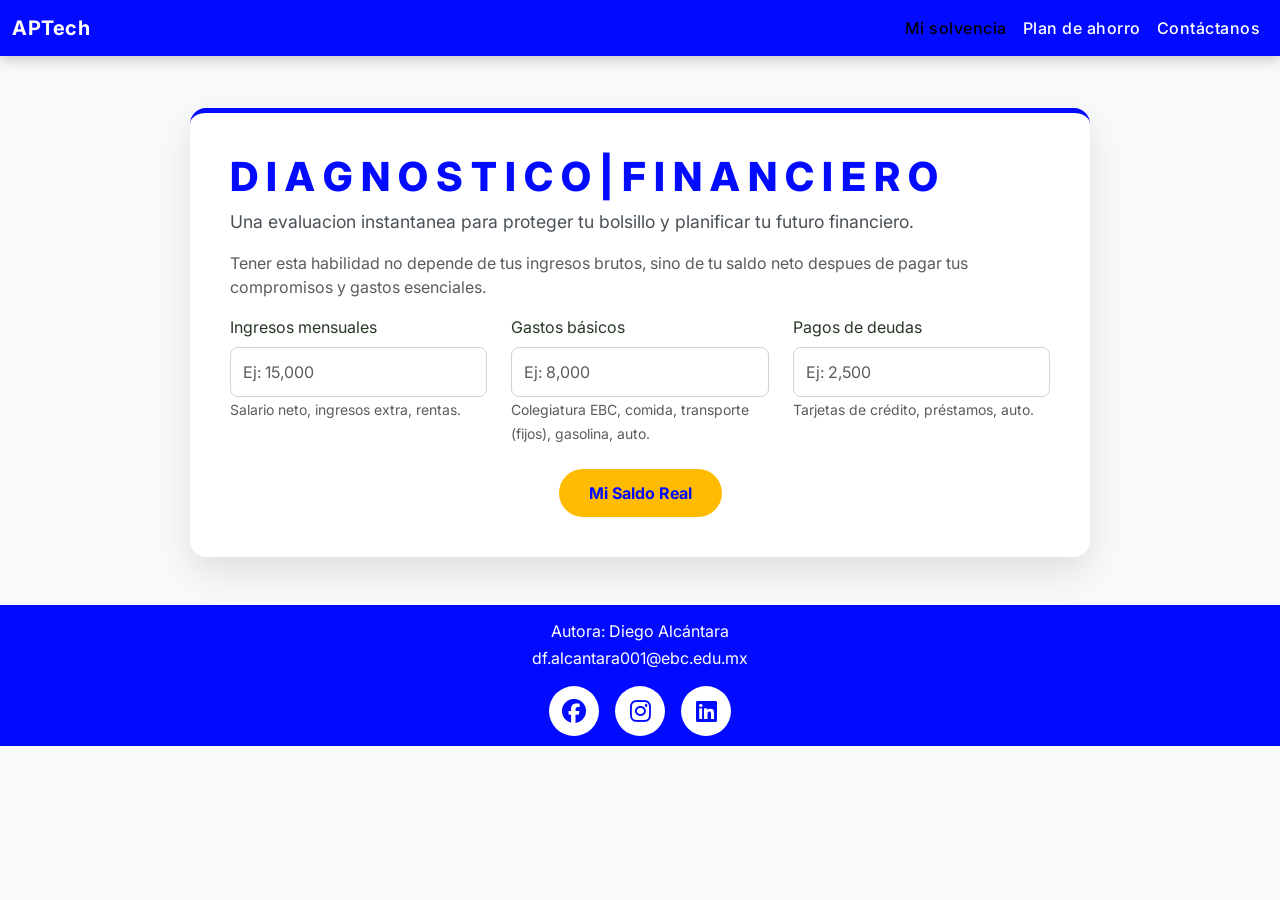
<file: index.html>
<!DOCTYPE html>
<html lang="es">
<head>
    <meta charset="UTF-8">
  <meta name="description" content="Calculadora para evaluar el estado financiero de una persona">
  <meta name="keywords" content="Finanzas, Presupuesto, Salario, gastos, Ahorro">
  <meta name="author" content="Diego Alcántara">
  <meta name="viewport" content="width=device-width, initial-scale=1.0">

  <!-- Enlce externo para conectarse con el css utilizando Boostrap-->
  <link href="https://cdn.jsdelivr.net/npm/bootstrap@5.3.8/dist/css/bootstrap.min.css" rel="stylesheet">

   <!-- Iconos (FontAwesome) para ilustrar las categorías -->
    <link rel="stylesheet" href="https://cdnjs.cloudflare.com/ajax/libs/font-awesome/6.4.0/css/all.min.css">

  <link href="https://fonts.googleapis.com/css2?family=Inter:wght@300;400;600;700&amp;display=swap" rel="stylesheet">
  
  <!-- Enlace al style.css para aplicar estilos personalizados -->
  <link rel="stylesheet" href="style.css">
<title>Calculadora | APTech</title>

</head>

<!-- INICIA el CUERPO DE LA PAGINA-->
<body>
<nav class="navbar navbar-expand-lg navbar-custom fixed-top">
        <div class="container-fluid">
            <!-- Marca de la Aplicación -->
            <a class="navbar-brand" href="#">APTech</a> <!-- aquí 
            vamos agregar un logo -->
            
            <!-- Botón de Toggler: Ahora abre el Offcanvas en móvil -->
            <button class="navbar-toggler" type="button" data-bs-toggle="offcanvas" data-bs-target="#offcanvasMenu" aria-controls="offcanvasMenu" aria-label="Toggle navigation">
                <span class="navbar-toggler-icon"></span>
            </button>
            
            <!-- Menú de Desktop: Solo visible cuando el navbar está expandido (>= lg) -->
            <div class="collapse navbar-collapse" id="navbarNavDesktop">
                <ul class="navbar-nav ms-auto">
                    <li class="nav-item">
                        <a class="nav-link active" aria-current="page" href="#calculadora">Mi solvencia</a>
                    </li>
                    <li class="nav-item">
                        <a class="nav-link" href="index1.html">Plan de ahorro</a>
                    </li>
                    <li class="nav-item">
                        <a class="nav-link" href="#contacto">Contáctanos</a>
                    </li>
                </ul>
            </div>
        </div>
    </nav>

<!--Menu de OFFCANVAS para cuando la pantalla sea pequeña se despligue en el lateral-->
<div class="offcanvas offcanvas-end" tabindex="-1" id="offcanvasMenu" aria-labelledby="offcanvasMenuLabel">
      <div class="offcanvas-header"> <!-- Estilos aplicados en styles.css -->
        <h5 class="offcanvas-title" id="offcanvasMenuLabel">Finanzas</h5>
        <!-- btn-close-white se usa para que el ícono de cierre sea blanco sobre fondo azul -->
        <button type="button" class="btn-close btn-close-white" data-bs-dismiss="offcanvas" aria-label="Close"></button>
      </div>
      <div class="offcanvas-body">
        <ul class="navbar-nav justify-content-end flex-grow-1 pe-3">
            <!-- Los links se cierran automáticamente al hacer click (data-bs-dismiss) -->
            <li class="nav-item">
                <a class="nav-link active" aria-current="page" href="#calculadora" data-bs-dismiss="offcanvas">Mi solvencia</a>
            </li>
            <li class="nav-item">
                </li><li class="nav-item"><a class="nav-link" href="index1.html">¿Qué es 50/30/20?</a></li>
            
            <li class="nav-item">
                <a class="nav-link" href="#contacto" data-bs-dismiss="offcanvas">¿Dudas?</a>
            </li>
        </ul>
      </div>
    </div>

<!--Seccion principal de la CALCULADORA-->
<div class="container my-5" id="calculadora">
        <div class="calculator-card">
            <h1 class="title">D I A G N O S T I C O | F I N A N C I E R O</h1>
            <p class="subtitle">Una evaluacion instantanea para proteger tu bolsillo y planificar tu futuro financiero.</p>
            <p class="subtitle-description text-muted">Tener esta habilidad no depende de tus ingresos brutos, sino de tu saldo neto despues de pagar tus compromisos y gastos esenciales.</p>
            
            <div class="row g-4">
                <!-- Inputs adaptados a Finanzas Personales -->
                <!-- Sistema de Rejilla: Se adapta a Móvil, Tablet y Desktop -->
                <div class="col-12 col-md-6 col-lg-4">
                    <label for="monthlyIncome" class="form-label">Ingresos mensuales</label>
                    <input type="number" class="form-control" id="monthlyIncome" placeholder="Ej: 15,000" min="0">
                    <small class="text-muted">Salario neto, ingresos extra, rentas.</small>
                </div>
                
                <div class="col-12 col-md-6 col-lg-4">
                    <label for="livingExpenses" class="form-label">Gastos básicos</label>
                    <input type="number" class="form-control" id="livingExpenses" placeholder="Ej: 8,000" min="0">
                    <small class="text-muted">Colegiatura EBC, comida, transporte (fijos), gasolina, auto.</small>
                </div>
                
                <div class="col-12 col-md-6 col-lg-4">
                    <label for="debtPayments" class="form-label">Pagos de deudas</label>
                    <input type="number" class="form-control" id="debtPayments" placeholder="Ej: 2,500" min="0">
                    <small class="text-muted">Tarjetas de crédito, préstamos, auto.</small>
                </div>


                <!-- Botón de Acción -->
                <div class="col-12 mt-4 text-center">
                    <button class="btn btn-calculate" onclick="calculatePersonalSolvency()">
                        Mi Saldo Real
                    </button>
                </div>
            </div>


            <!-- Resultado Visual (El Semáforo Financiero) -->
            <div id="resultContainer" class="d-none">
                <h3 class="title">Mi Saldo Real</h3>
                <div id="resultValue" class="display-4 fw-bold my-2">--</div>
                <div id="resultAnalysis" class="fw-semibold mt-3">Ingresa tus datos para calcular.</div>
                
                <!-- Barra de progreso visual para el nivel de endeudamiento -->
                <div class="progress mt-4" style="height: 25px;">
                    <div id="debtProgressBar" class="progress-bar progress-bar-striped progress-bar-animated" role="progressbar" style="width: 0%" aria-valuenow="0" aria-valuemin="0" aria-valuemax="100">Nivel de Deuda</div>
                </div>
                <small class="text-muted d-block mt-2">Porcentaje de tus ingresos comprometidos en deuda.</small>
            </div>
        </div>
    </div>

    <footer id="main-footer">
    <p id="autor">Autora: Diego Alcántara</p>
  <p id="correo"><a href="df.alcantara001@ebc.edu.mx">df.alcantara001@ebc.edu.mx</a></p>
     <div class="social"> 
   <a href="#" ><i class="fab fa-facebook"> </i> 
    <a href="#" ><i class="fab fa-instagram"> </i> 
      <a href="#" ><i class="fab fa-linkedin"> </i>
  </a>
  
    
       </div>
       
    </footer>
<!--Enlace del js del boostrap-->
    <script src="https://cdn.jsdelivr.net/npm/bootstrap@5.3.8/dist/js/bootstrap.bundle.min.js"></script>

<!--Enlace del js-->

    <script src="script.js"></script>
</body>
</html>
</file>
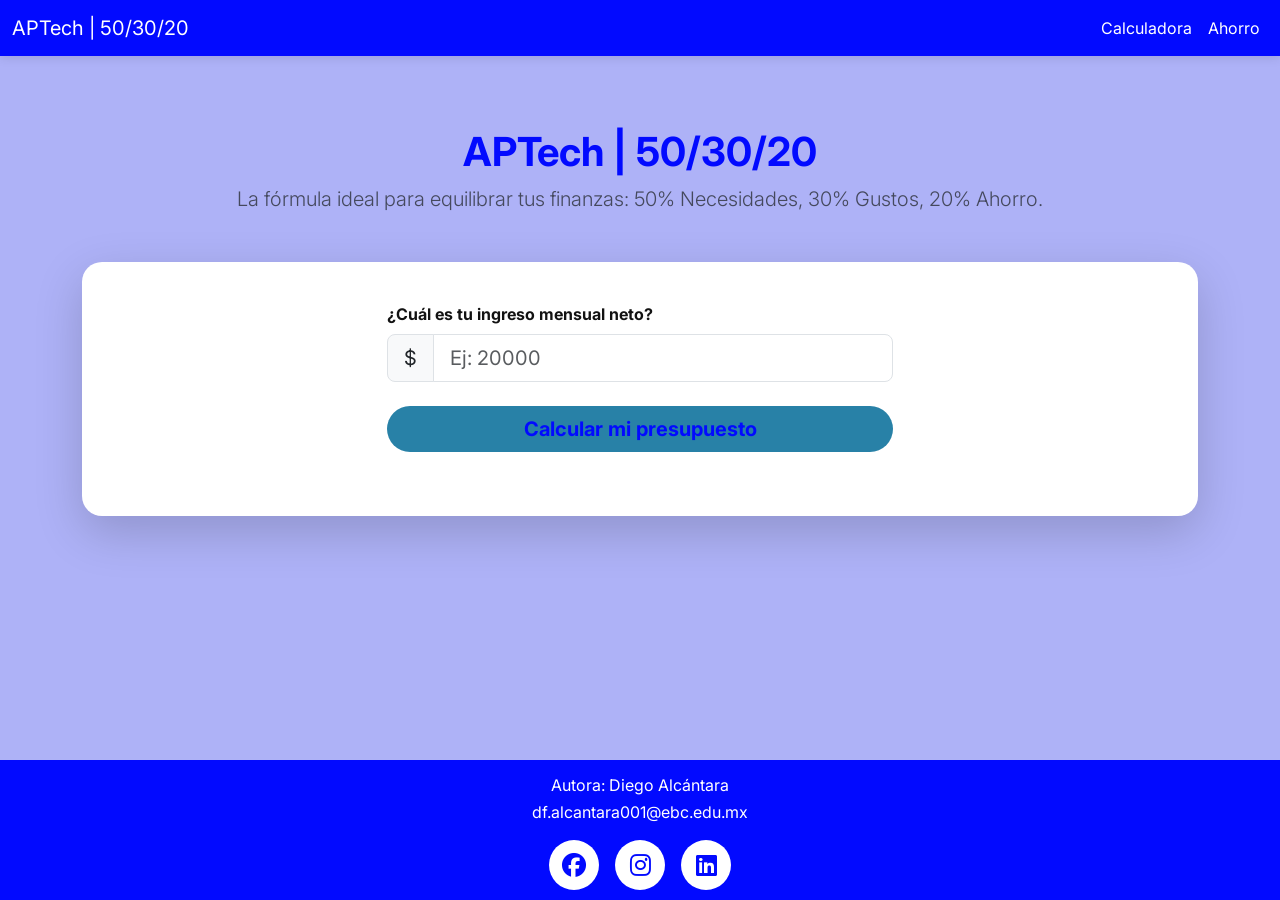
<file: index1.html>
<!DOCTYPE html>
<html>
<head>

    <meta charset="UTF-8">
  <meta name="description" content="Calculadora para evaluar el estado financiero de una persona">
  <meta name="keywords" content="Finanzas, Presupuesto, Salario, gastos, Ahorro">
  <meta name="author" content="Diego Alcántara">
  <meta name="viewport" content="width=device-width, initial-scale=1.0">

  <!-- Enlce externo para conectarse con el css utilizando Boostrap-->
  <link href="https://cdn.jsdelivr.net/npm/bootstrap@5.3.8/dist/css/bootstrap.min.css" rel="stylesheet">

   <!-- Iconos (FontAwesome) para ilustrar las categorías -->
    <link rel="stylesheet" href="https://cdnjs.cloudflare.com/ajax/libs/font-awesome/6.4.0/css/all.min.css">

  <link href="https://fonts.googleapis.com/css2?family=Inter:wght@300;400;600;700&amp;display=swap" rel="stylesheet">
  
  <!-- Enlace al style.css para aplicar estilos personalizados -->
  <link rel="stylesheet" href="style1.css">
<title>Regla 50/30/20 | APTech</title>
</head>

<!-- INICIA el CUERPO DE LA PAGINA-->
<body>

    <!--Navegacion responsive con grid con Boostrap-->
    <nav class="navbar navbar-expand-lg navbar-custom fixed-top">
        <div class="container-fluid">
            <a class="navbar-brand" href="#"> APTech | 50/30/20</a>
            
            <button class="navbar-toggler" type="button" data-bs-toggle="offcanvas" data-bs-target="#offcanvasMenu" aria-controls="offcanvasMenu" aria-label="Toggle navigation">
                <span class="navbar-toggler-icon"></span>
            </button>
            
            <!-- Menú Desktop -->
            <div class="collapse navbar-collapse" id="navbarNavDesktop">
                <ul class="navbar-nav ms-auto">
                    <li class="nav-item"><a class="nav-link active" href="index.html">Calculadora</a></li>
                    <!-- ¡ENLACE ACTUALIZADO! -->
                    
                    <li class="nav-item"><a class="nav-link" href="#">Ahorro</a></li>
                </ul>
            </div>
        </div>
    </nav>

<!--Offcanvas Menu para cuando se haga mas pequeña la pantalla-->
 <div class="offcanvas offcanvas-end" tabindex="-1" id="offcanvasMenu" aria-labelledby="offcanvasMenuLabel">
      <div class="offcanvas-header">
        <h5 class="offcanvas-title" id="offcanvasMenuLabel">MENÚ FINANCIERO</h5>
        <button type="button" class="btn-close btn-close-white" data-bs-dismiss="offcanvas" aria-label="Close"></button>
      </div>
      <div class="offcanvas-body">
        <ul class="navbar-nav justify-content-end flex-grow-1 pe-3">
            <li class="nav-item"><a class="nav-link active" href="index.html" data-bs-dismiss="offcanvas">Calculadora</a></li>
            <li class="nav-item"><a class="nav-link" href="#" data-bs-dismiss="offcanvas">Contáctanos</a></li>
        </ul>
      </div>
    </div>

<!--=========================================================================-->
<!--              CUERPO PRINCIPAL DE LA CALCULADORA 50/30/20                -->
<!--=========================================================================-->

 <div class="container my-5 content-wrapper">
        <div class="text-center mb-5">
            <h1 class="main-title">APTech | 50/30/20</h1>
            <p class="lead text-muted">La fórmula ideal para equilibrar tus finanzas: 50% Necesidades, 30% Gustos, 20% Ahorro.</p>
        </div>

        <div class="calculator-card shadow-lg">
            
            <!-- SECCIÓN 1: ENTRADA DE DATOS -->
            <div class="row justify-content-center mb-4">
                <div class="col-md-8 col-lg-6">
                    <label for="netIncome" class="form-label fw-bold">¿Cuál es tu ingreso mensual neto?</label>
                    <div class="input-group input-group-lg">
                        <span class="input-group-text bg-light">$</span>
                        <input type="number" class="form-control" id="netIncome" placeholder="Ej: 20000">
                    </div>
                    <div class="d-grid gap-2 mt-4">
                        <button class="btn btn-calculate btn-lg" onclick="calculateBudget()">
                            Calcular mi presupuesto
                        </button>
                    </div>
                </div>
            </div>
            <!-- SECCIÓN 2: RESULTADOS VISUALES (OCULTO AL INICIO) -->
            <div id="resultsSection" class="d-none animate-fade-in">
                <hr class="my-5">
                
                <h3 class="text-center mb-4" style="color: var(--color-primary);">Así deberías distribuir tu dinero:</h3>

                <!-- GRÁFICO CSS PURO -->
                <div class="chart-container mb-5">
                    <div class="pie-chart" id="budgetChart"></div>
                </div>

                <!-- TARJETAS DE DESGLOSE (GRID SYSTEM) -->
                <div class="row g-4">
                    
                    <!-- 50% NECESIDADES -->
                    <div class="col-12 col-md-4">
                        <div class="card h-100 result-card border-needs">
                            <div class="card-body text-center">
                                <div class="icon-circle bg-needs mb-3">
                                    <i class="fa-solid fa-house"></i>
                                </div>
                                <h5 class="card-title text-needs">50% Necesidades</h5>
                                <p class="display-6 fw-bold" id="valNeeds">$0</p>
                                <p class="card-text small text-muted">Renta, despensa, transporte, servicios básicos.</p>
                            </div>
                        </div>
                    </div>

                    <!-- 30% GUSTOS -->
                    <div class="col-12 col-md-4">
                        <div class="card h-100 result-card border-wants">
                            <div class="card-body text-center">
                                <div class="icon-circle bg-wants mb-3">
                                    <i class="fa-solid fa-plane"></i>
                                </div>
                                <h5 class="card-title text-wants">30% Gustos</h5>
                                <p class="display-6 fw-bold" id="valWants">$0</p>
                                <p class="card-text small text-muted">Salidas, ropa, streaming, hobbies.</p>
                            </div>
                        </div>
                    </div>

                    <!-- 20% AHORRO -->
                    <div class="col-12 col-md-4">
                        <div class="card h-100 result-card border-savings">
                            <div class="card-body text-center">
                                <div class="icon-circle bg-savings mb-3">
                                    <i class="fa-solid fa-piggy-bank"></i>
                                </div>
                                <h5 class="card-title text-savings">20% Ahorro</h5>
                                <p class="display-6 fw-bold" id="valSavings">$0</p>
                                <p class="card-text small text-muted">Fondo de emergencia, retiro, pago de deudas.</p>
                            </div>
                        </div>
                    </div>

                </div> <!-- Fin Row -->
            </div> <!-- Fin Results -->

        </div>
    </div>

<!--Foter-->

<footer id="main-footer">
    <p id="autor">Autora: Diego Alcántara</p>
  <p id="correo"><a href="df.alcantara001@ebc.edu.mx">df.alcantara001@ebc.edu.mx</a></p>
     <div class="social"> 
   <a href="#" ><i class="fab fa-facebook"> </i> 
    <a href="#" ><i class="fab fa-instagram"> </i> 
      <a href="#" ><i class="fab fa-linkedin"> </i>
  </a>
  
    
       </div>
       
    </footer>

<!--Enlace del js del boostrap-->
    <script src="https://cdn.jsdelivr.net/npm/bootstrap@5.3.8/dist/js/bootstrap.bundle.min.js"></script>

<!--Enlace del js-->

    <script src="script1.js"></script>

</body>
</html>
</file>
<file: style.css>
/* ========================================= */
/* === ESTILOS PERSONALIZADOS Y MEDIA QUERIES === */
/* ========================================= */
:root {
    --color-primary: #020aff; /* Azul corporativo */
    --color-accent: #ffbb00; /* Amarillo/Naranja de énfasis */
    --color-dark: #283826;
    --color-success: #28a745; /* Verde claro para "good" */
    --color-warning: #fd7e14; /* Naranja para "warning" */
    --color-danger: #dc3545; /* Rojo para "danger" */
    --color-bg: #f8f9fa; /* Fondo muy neutro y limpio */
}

body {
    font-family: 'Inter', sans-serif;
    background-color: var(--color-bg);
    color: var(--color-dark);
    padding-top: 60px;
}

/* Navbar personalizado */
.navbar-custom {
    background-color: var(--color-primary);
    box-shadow: 0 4px 12px rgba(0, 0, 0, 0.2);
}
.navbar-custom .nav-link, .navbar-custom .navbar-brand {
    color: #ffffff;
    font-weight: 500;
    letter-spacing: 0.5px;
}
.navbar-custom .nav-link:hover {
    color: var(--color-accent);
}
.navbar-custom .navbar-brand {
    font-weight: 700;
}

/* Tarjeta Principal */
.calculator-card {
    background-color: #ffffff;
    border-radius: 16px;
    box-shadow: 0 15px 35px rgba(0, 0, 0, 0.1);
    padding: 40px;
    margin: 40px auto;
    max-width: 900px;
    border-top: 5px solid var(--color-primary); /* Línea azul corporativa */
}

.title {
    color: var(--color-primary);
    font-weight: 800;
}

.subtitle {
    font-size: 1.1rem;
    color: #495057;
}

.form-control {
    border-radius: 8px;
    padding: 12px;
    border: 1px solid #ced4da;
    transition: border-color 0.3s;
}
.form-control:focus {
    border-color: var(--color-primary);
    box-shadow: 0 0 0 0.2rem rgba(0, 68, 129, 0.25);
}

/* Botón llamativo (usando el color de acento) */
.btn-calculate {
    background-color: var(--color-accent);
    color: var(--color-primary); /* Texto azul sobre fondo amarillo */
    font-weight: 700;
    padding: 12px 30px;
    border-radius: 50px;
    border: none;
    transition: transform 0.2s, box-shadow 0.2s;
}
.btn-calculate:hover {
    background-color: #ffd24d; /* Un tono un poco más claro al hacer hover */
    color: var(--color-primary);
    transform: translateY(-2px);
    box-shadow: 0 5px 15px rgba(255, 187, 0, 0.4);
}

/* Contenedor de Resultados */
#resultContainer {
    margin-top: 35px;
    padding: 30px;
    border-radius: 12px;
    text-align: center;
    background-color: #e9ecef; /* Fondo de resultado ligeramente gris */
    border: 1px solid #dee2e6;
}

/* Colores de estado para el resultado */
.text-excellent { color: var(--color-success); }
.text-warning { color: var(--color-warning); }
.text-danger { color: var(--color-danger); }

/* MEDIA QUERIES PARA ADAPTABILIDAD */
@media (max-width: 768px) {
    .calculator-card {
        padding: 20px;
        margin: 20px 10px;
    }
    .subtitle-description {
        display: none; /* Ocultar descripción larga en móvil */
    }
    .display-4 {
        font-size: 2rem; /* Texto más pequeño en móvil */
    }
}

#main-footer {
  background: var(--color-primary);
  color:white;
  text-align:center;
  padding: 10px;
  margin-top:auto;
}

footer a {
    color: #ffffff; 
    text-decoration: none; /*  quita el subrayado si no te gusta */
    /*font-weight: bold; / Opcional: lo hace un poco más gordito para leerse mejor */
}

#autor{
  margin: 0.2rem;
  color:white;
  text-decoration: none;
}


.social {
  display: flex;
  gap: 1rem;
  justify-content: center;
  margin-top: 1rem;
}

.social a {
  display: inline-flex;
  align-items: center;
  justify-content: center;
  width: 50px;
  height: 50px;
  background: #ffffff;
  color: var(--color-primary);
  border-radius: 50%;
  text-decoration: none;
  font-size: 1.5rem;
}
</file>
<file: style1.css>
:root {
    --color-primary: #020aff;   /* Azul  */
    --color-needs: #28a745;     /* 50% - Azul Oscuro */
    --color-wants: #28a79c;     /* 30% - Aqua/Turquesa */
    --color-savings: #2881a7;   /* 20% - Amarillo/Dorado */
    
    --color-bg: #F4F4F4;
    --color-text: #121212;
}

body {
    font-family: 'Inter', sans-serif;
    background-color: var(--color-bg);
    color: var(--color-text);
    display: flex;
    flex-direction: column;
    padding-top: 80px; /* Espacio para el navbar fijo */
    min-height: 100vh;
  }


/* === NAVBAR Y OFFCANVAS (CONSERVADOS) === */
.navbar-custom {
    background-color: var(--color-primary);
    box-shadow: 0 2px 10px rgba(0,0,0,0.1);
}
.navbar-brand, .nav-link {
    color: white !important;
}
.offcanvas-header {
    background-color: var(--color-primary);
    color: white;
}
.offcanvas-title {
    color: white;
}

/* === TARJETA PRINCIPAL === */
.calculator-card {
    background-color: white;
    border-radius: 20px;
    padding: 40px;
    border: none;
}

.main-title {
    color: var(--color-primary);
    font-weight: 700;
}

/* === BOTÓN DE CALCULAR === */
.btn-calculate {
    background-color: var(--color-savings); /* Amarillo llamativo */
    color: var(--color-primary);
    font-weight: 700;
    border: none;
    border-radius: 50px;
    transition: transform 0.2s;
}
.btn-calculate:hover {
    background-color: #e5bd40;
    transform: scale(1.02);
}

/* === ESTILOS DE RESULTADOS (LAS 3 TARJETAS) === */
.result-card {
    border: none;
    background-color: #f9f9f9;
    border-radius: 15px;
    transition: transform 0.3s;
}
.result-card:hover {
    transform: translateY(-5px);
    box-shadow: 0 10px 20px rgba(0,0,0,0.05);
}

/* Bordes superiores de colores */
.border-needs { border-top: 5px solid var(--color-needs); }
.border-wants { border-top: 5px solid var(--color-wants); }
.border-savings { border-top: 5px solid var(--color-savings); }

/* Textos de colores */
.text-needs { color: var(--color-needs); }
.text-wants { color: var(--color-wants); }
.text-savings { color: #dcb342; /* Un poco más oscuro para leerse bien */ }

/* Círculos de iconos */
.icon-circle {
    width: 60px;
    height: 60px;
    border-radius: 50%;
    margin: 0 auto;
    display: flex;
    align-items: center;
    justify-content: center;
    color: white;
    font-size: 1.5rem;
}
.bg-needs { background-color: var(--color-needs); }
.bg-wants { background-color: var(--color-wants); }
.bg-savings { background-color: var(--color-savings); }

/* === GRÁFICO DE PASTEL (CSS PURO) === */
.chart-container {
    display: flex;
    justify-content: center;
    align-items: center;
}
.pie-chart {
    width: 200px;
    height: 200px;
    border-radius: 50%;
    /* Truco de CSS para hacer un gráfico circular con gradiente cónico */
    background: conic-gradient(
        var(--color-needs) 0% 50%,   /* 0 a 50% Azul */
        var(--color-wants) 50% 80%,  /* 50 a 80% Aqua (30% total) */
        var(--color-savings) 80% 100% /* 80 a 100% Amarillo (20% total) */
    );
    box-shadow: 0 4px 15px rgba(0,0,0,0.2);
    position: relative;
}
/* Agujero del centro para hacerlo "Donut Chart" */
.pie-chart::after {
    content: "FINY";
    position: absolute;
    top: 50%; left: 50%;
    transform: translate(-50%, -50%);
    width: 120px; height: 120px;
    background: white;
    border-radius: 50%;
    display: flex;
    align-items: center;
    justify-content: center;
    font-weight: bold;
    color: var(--color-primary);
}

#main-footer {
  background: var(--color-primary);
  color:white;
  text-align:center;
  padding: 10px;
  margin-top:auto;
}

footer a {
    color: #ffffff; 
    text-decoration: none; /*  quita el subrayado si no te gusta */
    /*font-weight: bold; / Opcional: lo hace un poco más gordito para leerse mejor */
}

#autor{
  margin: 0.2rem;
  color:white;
  text-decoration: none;
}


.social {
  display: flex;
  gap: 1rem;
  justify-content: center;
  margin-top: 1rem;
}

.social a {
  display: inline-flex;
  align-items: center;
  justify-content: center;
  width: 50px;
  height: 50px;
  background: #ffffff;
  color: var(--color-primary);
  border-radius: 50%;
  text-decoration: none;
  font-size: 1.5rem;
}

/* Animación simple */
.animate-fade-in {
    animation: fadeIn 0.8s ease-in-out;
}
@keyframes fadeIn {
    from { opacity: 0; transform: translateY(20px); }
    to { opacity: 1; transform: translateY(0); }
}

/* Ajustes Móviles */
@media (max-width: 768px) {
    .calculator-card { padding: 20px; }
    .display-6 { font-size: 1.5rem; }
}

/*PANTALLA PEQUEÑA*/

@media (max-width: 400px){
  body{
    background-color:#aeeff7;
    flex-direction: row;
  }
}

/*PANTALLA MEDIANA*/

@media (min-width: 500px){
  body{
    background-color:#aed6f7;
    flex-direction: column;
  }
}

/*PANTALLA GRANDE*/

@media (min-width: 600px){
  body{
    background-color:#aec6f7;
    flex-direction: column;
  }
}

/*PANTALLA EXTRAGRANDE */

@media (min-width: 800px){
  body{
    background-color:#aeb2f7;
    flex-direction: column;
  }
}
</file>
